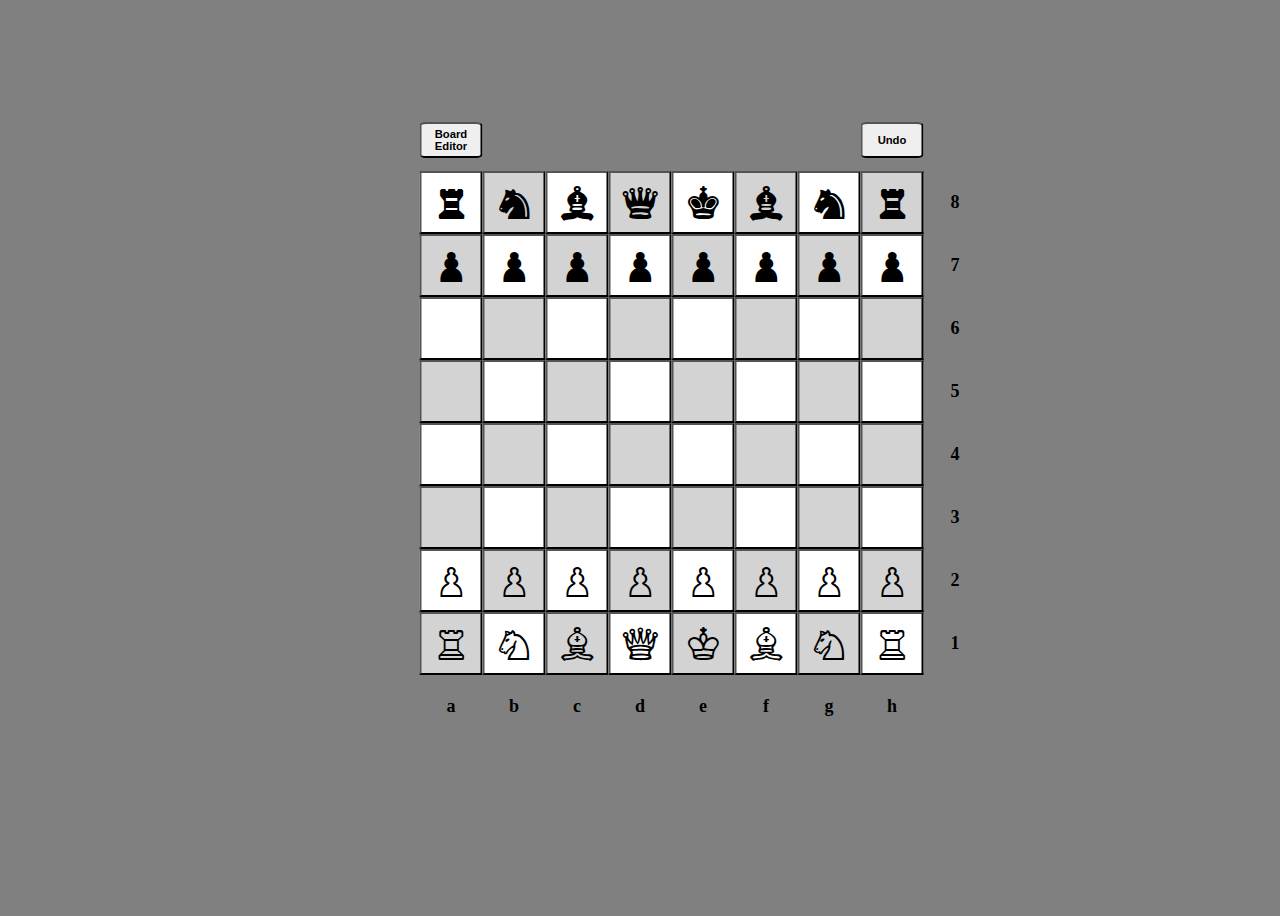
<file: index.html>
<!DOCTYPE html>
<html>
    <head>
        <title>Chess</title>
        <link rel='stylesheet' href='style.css'/>
        <script src='chess.js' async></script>
    </head>
    <body>
        <main>
            <section>
                <div class='content'>
                    <div class = 'container board'>
                        <div class = 'turn'>
                            <select id = 'turn' class='show'>
                                <option value = 'b'>White to play</option>
                                <option value = 'w'>Black to play</option>
                            </select>
                        </div>
                        <button id = 'board-editor' class = 'non-board-button cell'>Board<br>Editor</button>
                        <span class='cell'></span>
                        <button name = 'q' class = 'promotion promotionSection show board-button cell'></button>
                        <button name = 'n' class = 'promotion promotionSection show board-button cell'></button>
                        <button name = 'r' class = 'promotion promotionSection show board-button cell'></button>
                        <button name = 'b' class = 'promotion promotionSection show board-button cell'></button>
                        <span class='cell'></span>
                        <button id = 'undo' class = 'non-board-button cell'>Undo</button>
                        <span class='cell'></span>
                    </div>
                    <div class = 'container board'>
                        <div class = 'castle show'>
                            <div>
                                <label>W O-O-O</label>
                                <input type = 'checkbox' id = 'W O-O-O' class='checkbox'>
                                <label>W O-O</label>
                                <input type = 'checkbox' id = 'W O-O' class='checkbox'>
                                <br>
                                <label>B O-O-O</label>
                                <input type = 'checkbox' id = 'B O-O-O' class='checkbox'>
                                <label>B O-O</label>
                                <input type = 'checkbox' id = 'B O-O' class='checkbox'>
                            </div>
                        </div>
                        <button id='a8' class='white board-button cell'>t</button>
                        <button id='b8' class='black board-button cell'>m</button>
                        <button id='c8' class='white board-button cell'>v</button>
                        <button id='d8' class='black board-button cell'>w</button>
                        <button id='e8' class='white board-button cell'>l</button>
                        <button id='f8' class='black board-button cell'>v</button>
                        <button id='g8' class='white board-button cell'>m</button>
                        <button id='h8' class='black board-button cell'>t</button>
                        <span class='cell coordinates'>8</span>
                    </div>
                    <div class = 'container board'>
                        <button id = 'wk' class = 'board-button cell editor show'>k</button>
                        <button id = 'bk' class = 'board-button cell editor show'>l</button>
                        <button id='a7' class='black board-button cell'>o</button>
                        <button id='b7' class='white board-button cell'>o</button>
                        <button id='c7' class='black board-button cell'>o</button>
                        <button id='d7' class='white board-button cell'>o</button>
                        <button id='e7' class='black board-button cell'>o</button>
                        <button id='f7' class='white board-button cell'>o</button>
                        <button id='g7' class='black board-button cell'>o</button>
                        <button id='h7' class='white board-button cell'>o</button>
                        <span class='cell coordinates'>7</span>
                    </div>
                    <div class = 'container board'>
                        <button id = 'wq' class = 'board-button cell editor show'>q</button>
                        <button id = 'bq' class = 'board-button cell editor show'>w</button>
                        <button id='a6' class='white board-button cell'></button>
                        <button id='b6' class='black board-button cell'></button>
                        <button id='c6' class='white board-button cell'></button>
                        <button id='d6' class='black board-button cell'></button>
                        <button id='e6' class='white board-button cell'></button>
                        <button id='f6' class='black board-button cell'></button>
                        <button id='g6' class='white board-button cell'></button>
                        <button id='h6' class='black board-button cell'></button>
                        <span class='cell coordinates'>6</span>
                    </div>
                    <div class = 'container board'>
                        <button id = 'wr' class = 'board-button cell editor show'>r</button>
                        <button id = 'br' class = 'board-button cell editor show'>t</button>
                        <button id='a5' class='black board-button cell'></button>
                        <button id='b5' class='white board-button cell'></button>
                        <button id='c5' class='black board-button cell'></button>
                        <button id='d5' class='white board-button cell'></button>
                        <button id='e5' class='black board-button cell'></button>
                        <button id='f5' class='white board-button cell'></button>
                        <button id='g5' class='black board-button cell'></button>
                        <button id='h5' class='white board-button cell'></button>
                        <span class='cell coordinates'>5</span>
                    </div>
                    <div class = 'container board'>
                        <button id = 'wb' class = 'board-button cell editor show'>b</button>
                        <button id = 'bb' class = 'board-button cell editor show'>v</button>
                        <button id='a4' class='white board-button cell'></button>
                        <button id='b4' class='black board-button cell'></button>
                        <button id='c4' class='white board-button cell'></button>
                        <button id='d4' class='black board-button cell'></button>
                        <button id='e4' class='white board-button cell'></button>
                        <button id='f4' class='black board-button cell'></button>
                        <button id='g4' class='white board-button cell'></button>
                        <button id='h4' class='black board-button cell'></button>
                        <span class='cell coordinates'>4</span>
                    </div>
                    <div class = 'container board'>
                        <button id = 'wn' class = 'board-button cell editor show'>n</button>
                        <button id = 'bn' class = 'board-button cell editor show'>m</button>
                        <button id='a3' class='black board-button cell'></button>
                        <button id='b3' class='white board-button cell'></button>
                        <button id='c3' class='black board-button cell'></button>
                        <button id='d3' class='white board-button cell'></button>
                        <button id='e3' class='black board-button cell'></button>
                        <button id='f3' class='white board-button cell'></button>
                        <button id='g3' class='black board-button cell'></button>
                        <button id='h3' class='white board-button cell'></button>
                        <span class='cell coordinates'>3</span>
                    </div>
                    <div class = 'container board'>
                        <button id = 'wp' class = 'board-button cell editor show'>p</button>
                        <button id = 'bp' class = 'board-button cell editor show'>o</button>
                        <button id='a2' class='white board-button cell'>p</button>
                        <button id='b2' class='black board-button cell'>p</button>
                        <button id='c2' class='white board-button cell'>p</button>
                        <button id='d2' class='black board-button cell'>p</button>
                        <button id='e2' class='white board-button cell'>p</button>
                        <button id='f2' class='black board-button cell'>p</button>
                        <button id='g2' class='white board-button cell'>p</button>
                        <button id='h2' class='black board-button cell'>p</button>
                        <span class='cell coordinates'>2</span>
                    </div>
                    <div class = 'container board'>
                        <div class = 'remove'><button id = 'remove' class = 'editor show'>Remove</button></div>
                        <button id='a1' class='black board-button cell'>r</button>
                        <button id='b1' class='white board-button cell'>n</button>
                        <button id='c1' class='black board-button cell'>b</button>
                        <button id='d1' class='white board-button cell'>q</button>
                        <button id='e1' class='black board-button cell'>k</button>
                        <button id='f1' class='white board-button cell'>b</button>
                        <button id='g1' class='black board-button cell'>n</button>
                        <button id='h1' class='white board-button cell'>r</button>
                        <span class='cell coordinates'>1</span>
                    </div>
                    <div class = 'container board'>
                        <span class='cell'></span>
                        <span class='cell'></span>
                        <span class='cell coordinates'>a</span>
                        <span class='cell coordinates'>b</span>
                        <span class='cell coordinates'>c</span>
                        <span class='cell coordinates'>d</span>
                        <span class='cell coordinates'>e</span>
                        <span class='cell coordinates'>f</span>
                        <span class='cell coordinates'>g</span>
                        <span class='cell coordinates'>h</span>
                        <span class='cell'></span>
                    </div>
                    <div id = 'text' class = 'show'>Three Fold Repetition! White and Black draw!<div>
                    </div>
                </div>
            </section>
        </main>
    </body>
</html>
</file>
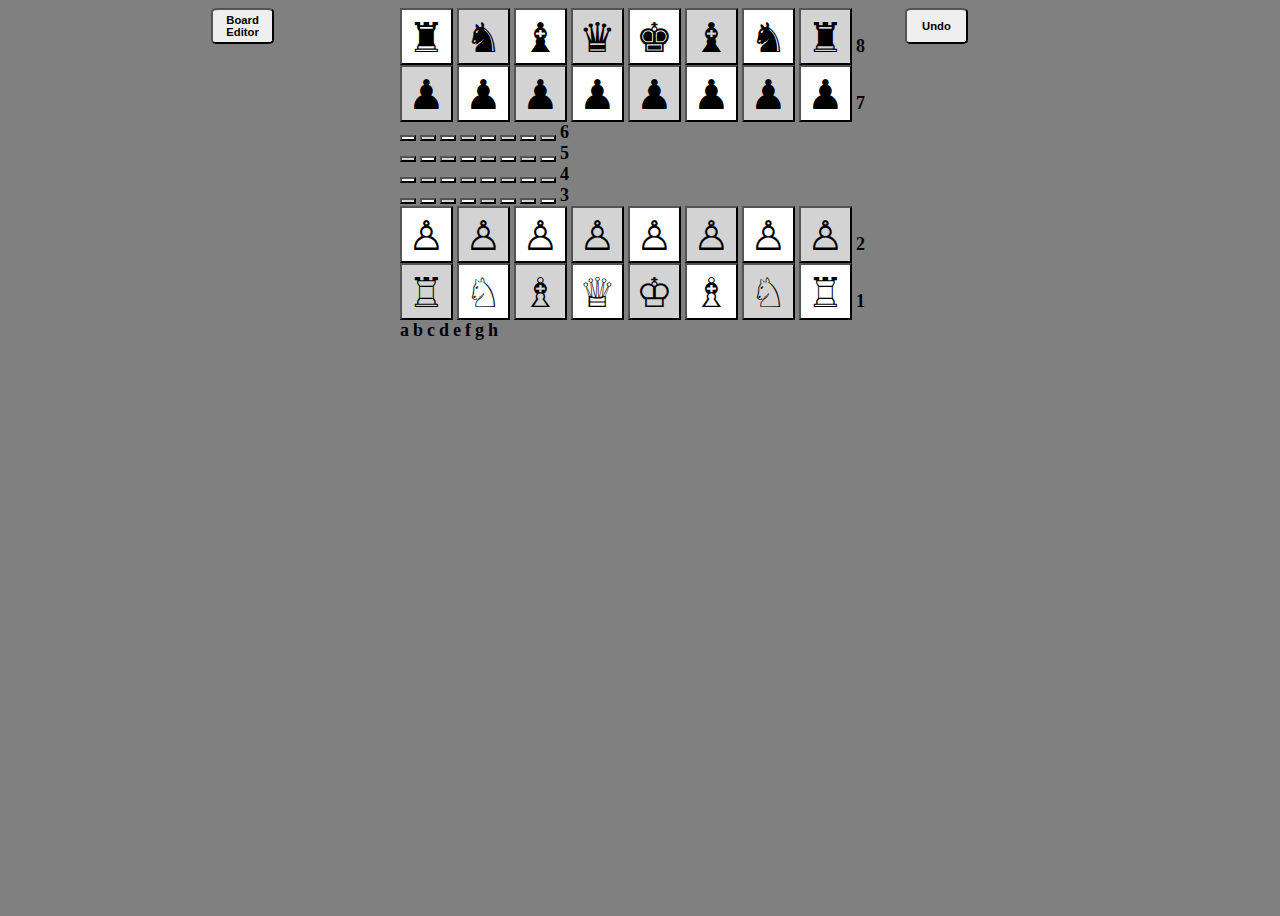
<file: chess.html>
<!DOCTYPE html>
<html>
    <head>
        <title>Chess</title>
        <link rel='stylesheet' href='style.css'/>
        <script src='chess.js' async></script>
    </head>
    <body>
        <main>
            <button id = 'board-editor' class = 'non-board-button'>Board Editor</button>
            <section id = 'edit-buttons' class = 'show'>
                <div>
                    <button id = 'wk' class = 'board-button editor'>&#9812</button>
                    <button id = 'bk' class = 'board-button editor'>&#9818</button>
                </div>
                <div>
                    <button id = 'wq' class = 'board-button editor'>&#9813</button>
                    <button id = 'bq' class = 'board-button editor'>&#9819</button>
                </div>
                <div>
                    <button id = 'wr' class = 'board-button editor'>&#9814</button>
                    <button id = 'br' class = 'board-button editor'>&#9820</button>
                </div>
                <div>
                    <button id = 'wb' class = 'board-button editor'>&#9815</button>
                    <button id = 'bb' class = 'board-button editor'>&#9821</button>
                </div>
                <div>
                    <button id = 'wn' class = 'board-button editor'>&#9816</button>
                    <button id = 'bn' class = 'board-button editor'>&#9822</button>
                </div>
                <div>
                    <button id = 'wp' class = 'board-button editor'>&#9817</button>
                    <button id = 'bp' class = 'board-button editor'>&#9823</button>
                </div>
                <div><button id = 'remove' class = 'non-board-button'>Remove</button></div>
            </section>
            <section id = 'promotionSection' class = 'show'>
                <div><button name = 'q' class = 'promotion board-button'></button></div>
                <div><button name = 'n' class = 'promotion board-button'></button></div>
                <div><button name = 'r' class = 'promotion board-button'></button></div>
                <div><button name = 'b' class = 'promotion board-button'></button></div>
            </section>
            <section>
                <div>
                    <button id='a8' class='white board-button'>&#9820</button>
                    <button id='b8' class='black board-button'>&#9822</button>
                    <button id='c8' class='white board-button'>&#9821</button>
                    <button id='d8' class='black board-button'>&#9819</button>
                    <button id='e8' class='white board-button'>&#9818</button>
                    <button id='f8' class='black board-button'>&#9821</button>
                    <button id='g8' class='white board-button'>&#9822</button>
                    <button id='h8' class='black board-button'>&#9820</button>
                    <span class='coordinates num'>8</span>
                </div>
                <div>
                    <button id='a7' class='black board-button'>&#9823</button>
                    <button id='b7' class='white board-button'>&#9823</button>
                    <button id='c7' class='black board-button'>&#9823</button>
                    <button id='d7' class='white board-button'>&#9823</button>
                    <button id='e7' class='black board-button'>&#9823</button>
                    <button id='f7' class='white board-button'>&#9823</button>
                    <button id='g7' class='black board-button'>&#9823</button>
                    <button id='h7' class='white board-button'>&#9823</button>
                    <span class='coordinates num'>7</span>
                </div>
                <div>
                    <button id='a6' class='white board-button'></button>
                    <button id='b6' class='black board-button'></button>
                    <button id='c6' class='white board-button'></button>
                    <button id='d6' class='black board-button'></button>
                    <button id='e6' class='white board-button'></button>
                    <button id='f6' class='black board-button'></button>
                    <button id='g6' class='white board-button'></button>
                    <button id='h6' class='black board-button'></button>
                    <span class='coordinates num'>6</span>
                </div>
                <div>
                    <button id='a5' class='black board-button'></button>
                    <button id='b5' class='white board-button'></button>
                    <button id='c5' class='black board-button'></button>
                    <button id='d5' class='white board-button'></button>
                    <button id='e5' class='black board-button'></button>
                    <button id='f5' class='white board-button'></button>
                    <button id='g5' class='black board-button'></button>
                    <button id='h5' class='white board-button'></button>
                    <span class='coordinates num'>5</span>
                </div>
                <div>
                    <button id='a4' class='white board-button'></button>
                    <button id='b4' class='black board-button'></button>
                    <button id='c4' class='white board-button'></button>
                    <button id='d4' class='black board-button'></button>
                    <button id='e4' class='white board-button'></button>
                    <button id='f4' class='black board-button'></button>
                    <button id='g4' class='white board-button'></button>
                    <button id='h4' class='black board-button'></button>
                    <spa class='coordinates num'n>4</span>
                </div>
                <div>
                    <button id='a3' class='black board-button'></button>
                    <button id='b3' class='white board-button'></button>
                    <button id='c3' class='black board-button'></button>
                    <button id='d3' class='white board-button'></button>
                    <button id='e3' class='black board-button'></button>
                    <button id='f3' class='white board-button'></button>
                    <button id='g3' class='black board-button'></button>
                    <button id='h3' class='white board-button'></button>
                    <span class='coordinates num'>3</span>
                </div>
                <div>
                    <button id='a2' class='white board-button'>&#9817</button>
                    <button id='b2' class='black board-button'>&#9817</button>
                    <button id='c2' class='white board-button'>&#9817</button>
                    <button id='d2' class='black board-button'>&#9817</button>
                    <button id='e2' class='white board-button'>&#9817</button>
                    <button id='f2' class='black board-button'>&#9817</button>
                    <button id='g2' class='white board-button'>&#9817</button>
                    <button id='h2' class='black board-button'>&#9817</button>
                    <span class='coordinates num'>2</span>
                </div>
                <div>
                    <button id='a1' class='black board-button'>&#9814</button>
                    <button id='b1' class='white board-button'>&#9816</button>
                    <button id='c1' class='black board-button'>&#9815</button>
                    <button id='d1' class='white board-button'>&#9813</button>
                    <button id='e1' class='black board-button'>&#9812</button>
                    <button id='f1' class='white board-button'>&#9815</button>
                    <button id='g1' class='black board-button'>&#9816</button>
                    <button id='h1' class='white board-button'>&#9814</button>
                    <span class='coordinates num'>1</span>
                </div>
                <div>
                   <span class='coordinates letters'>a</span>
                   <span class='coordinates letters'>b</span>
                   <span class='coordinates letters'>c</span>
                   <span class='coordinates letters'>d</span>
                   <span class='coordinates letters'>e</span>
                   <span class='coordinates letters'>f</span>
                   <span class='coordinates letters'>g</span>
                   <span class='coordinates letters'>h</span>
                </div>
                <div id = 'text' class = 'show'>Three Fold Repetition! White and Black draw!<div>
            </section>
            <button id = 'undo' class = 'non-board-button'>Undo</button>
            <div id = 'info' class = 'show'>
                <select id = "turn">
                    <option value = "b">White to play</option>
                    <option value = "w">Black to play</option>
                </select>
                <div>
                    <div>Castle Status:</div>
                    <div>
                        <label>White O-O-O</label>
                        <input type = "checkbox" id = 'W O-O-O'>
                    </div>
                    <div>
                        <label>White O-O</label>
                        <input type = "checkbox" id = 'W O-O'>
                    </div>
                    <div>
                        <label>Black O-O-O</label>
                        <input type = "checkbox" id = 'B O-O-O'>
                    </div>
                    <div>
                        <label>Black O-O</label>
                        <input type = "checkbox" id = 'B O-O'>
                    </div>
                </div>
            </div>
        </main>
    </body>
</html>
</file>
<file: style.css>
@font-face {
    font-family: myFont;
    src: url(CASEFONT.TTF);
}

body {
    background-color: grey;
}

main {
    display: flex;
    justify-content: center;
}

button {
    color: black;
}

section {
    height: 100vh;
}

.content {
    margin: 0;
    position: absolute;
    top: 50%;
    left: 50%;
    -ms-transform: translate(-50%, -50%);
    transform: translate(-50%, -50%);
}

.container {
    display: table;
    justify-content: center;
    white-space: nowrap;
}

.board {
    width: 77vmin;
}

.letters {
    width: 56vmin;
}

.board-button {
    font-size: 4.5vmin;
    font-family: myFont;
}

.cell {
    display: table-cell;
    width: 7vmin;
    height: 7vmin;
    text-align: center;
    vertical-align: middle;
}

button:hover {
    background-color: lightcyan;
}

select:hover {
    background-color: lightcyan;
}

.coordinates {
    font-size: 2vmin;
    font-weight: bold;
}

.white {
    background-color: white;
}

.black {
    background-color: lightgrey;
}

.green{
    background-color: lightgreen;
}

.green-border{
    outline: 4px solid lightgreen;
    outline-offset: -6px;
}

.yellow {
    background-color: lightyellow;
}

.show {
    visibility: hidden;
}

#text {
    text-align: center;
    font-size: 3vmin;
    line-height: 2;
}

.non-board-button {
    width: 7vmin;
    height: 4vmin;
    font-size: 1.25vmin;
    border-radius: 10%;
    font-weight: bold;
}


.highlight {
    outline: 4px solid black;
    outline-offset: -6px;
}

.remove {
    display: table-cell;
    width: 14vmin;
    height: 7vmin;
    text-align: center;
    vertical-align: middle;
}

#remove {
    background-color: lightcoral;
    width: 8vmin;
    height: 4vmin;
    font-size: 1.25vmin;
    border-radius: 10%;
    font-weight: bold;
}

#turn {
    font-size: 1.5vmin;
}

.turn {
    display: table-cell;
    width: 14vmin;
    height: 7vmin;
    text-align: center;
    vertical-align: bottom;
}

.castle {
    display: table-cell;
    width: 14vmin;
    height: 7vmin;
    text-align: center;
    vertical-align: middle;
}

.red {
    background-color: lightcoral;
}

label {
    font-size:  1vmin;
    padding: 0;
}

.checkbox {
    width: 1vmin;
    height: 1vmin;
}
</file>
